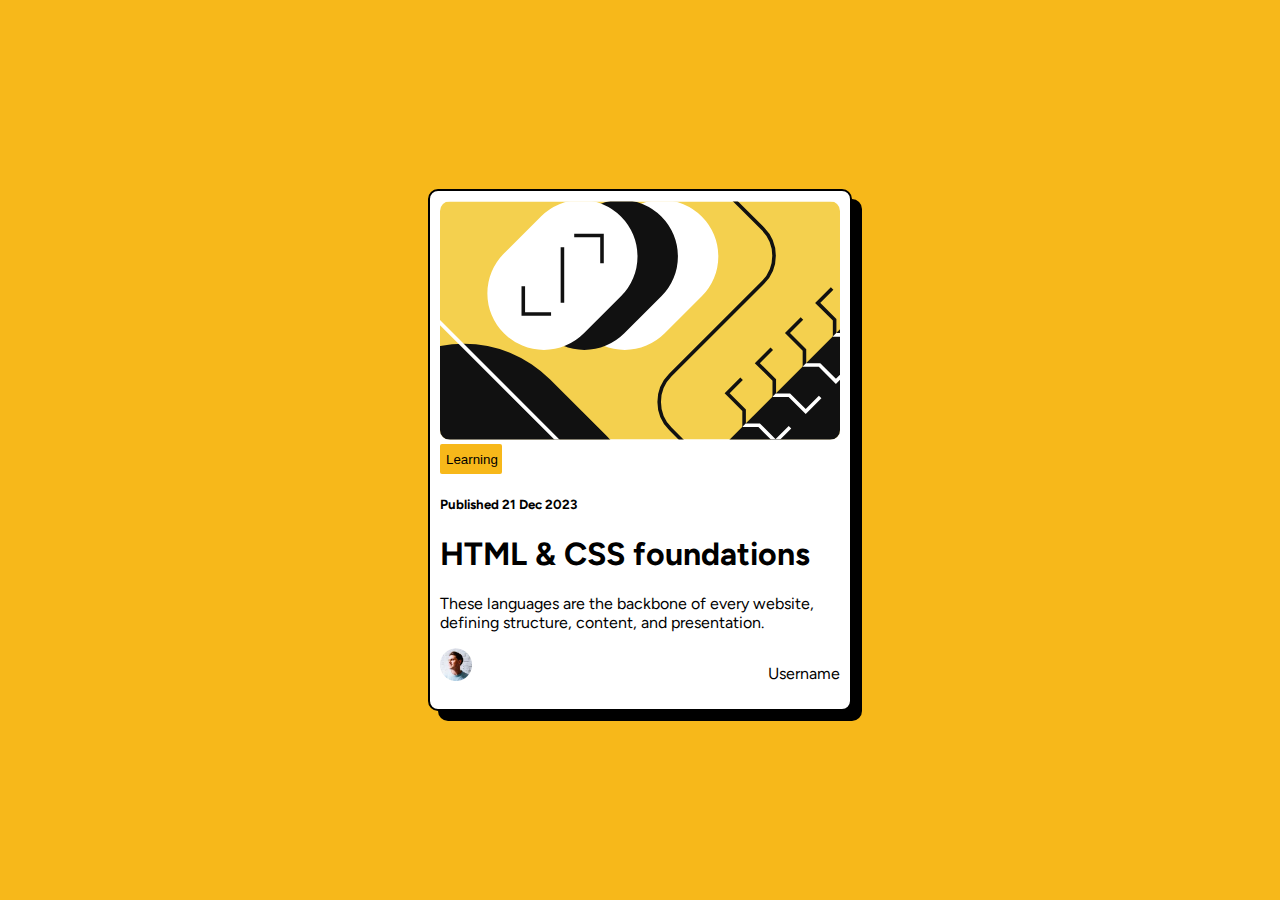
<file: blog-preview-card-main/index.html>
<!DOCTYPE html>
<html lang="en">
<head>
  <meta charset="UTF-8">
  <meta name="viewport" content="width=device-width, initial-scale=1.0"> <!-- displays site properly based on user's device -->

<link rel="icon" type="image/png" sizes="32x32" href="./assets/images/favicon-32x32.png">
<link rel="preconnect" href="https://fonts.googleapis.com">
<link rel="preconnect" href="https://fonts.gstatic.com" crossorigin>
<link href="https://fonts.googleapis.com/css2?family=Figtree:ital,wght@0,300..900;1,300..900&display=swap" rel="stylesheet">
<link rel="stylesheet" href="style.css">
  
  <title>Frontend Mentor | Blog preview card</title>

  <!-- Feel free to remove these styles or customise in your own stylesheet 👍 -->
  <style>
    .attribution { font-size: 11px; text-align: center; }
    .attribution a { color: hsl(228, 45%, 44%); }
  </style>
</head>
<body>
<div id="main-container">

  <img src="./assets/images/illustration-article.svg" alt="illustration-article" width="400px">

 <button  class="button-learning">Learning</button>

<div class="publised-date-container">
  <h5>Published 21 Dec 2023</h5> 
</div>

  <div class="title-container">
    <h1>HTML & CSS foundations</h1>
  </div>

  <p>These languages are the backbone of every website, defining structure, content, and presentation.</p>

  <div class="profile-container">
    <img src="./assets/images/image-avatar.jpeg" alt="avatar" width="32px">
    <p class="user">Username</p>
  </div>
</div>
</body>
</html>
</file>
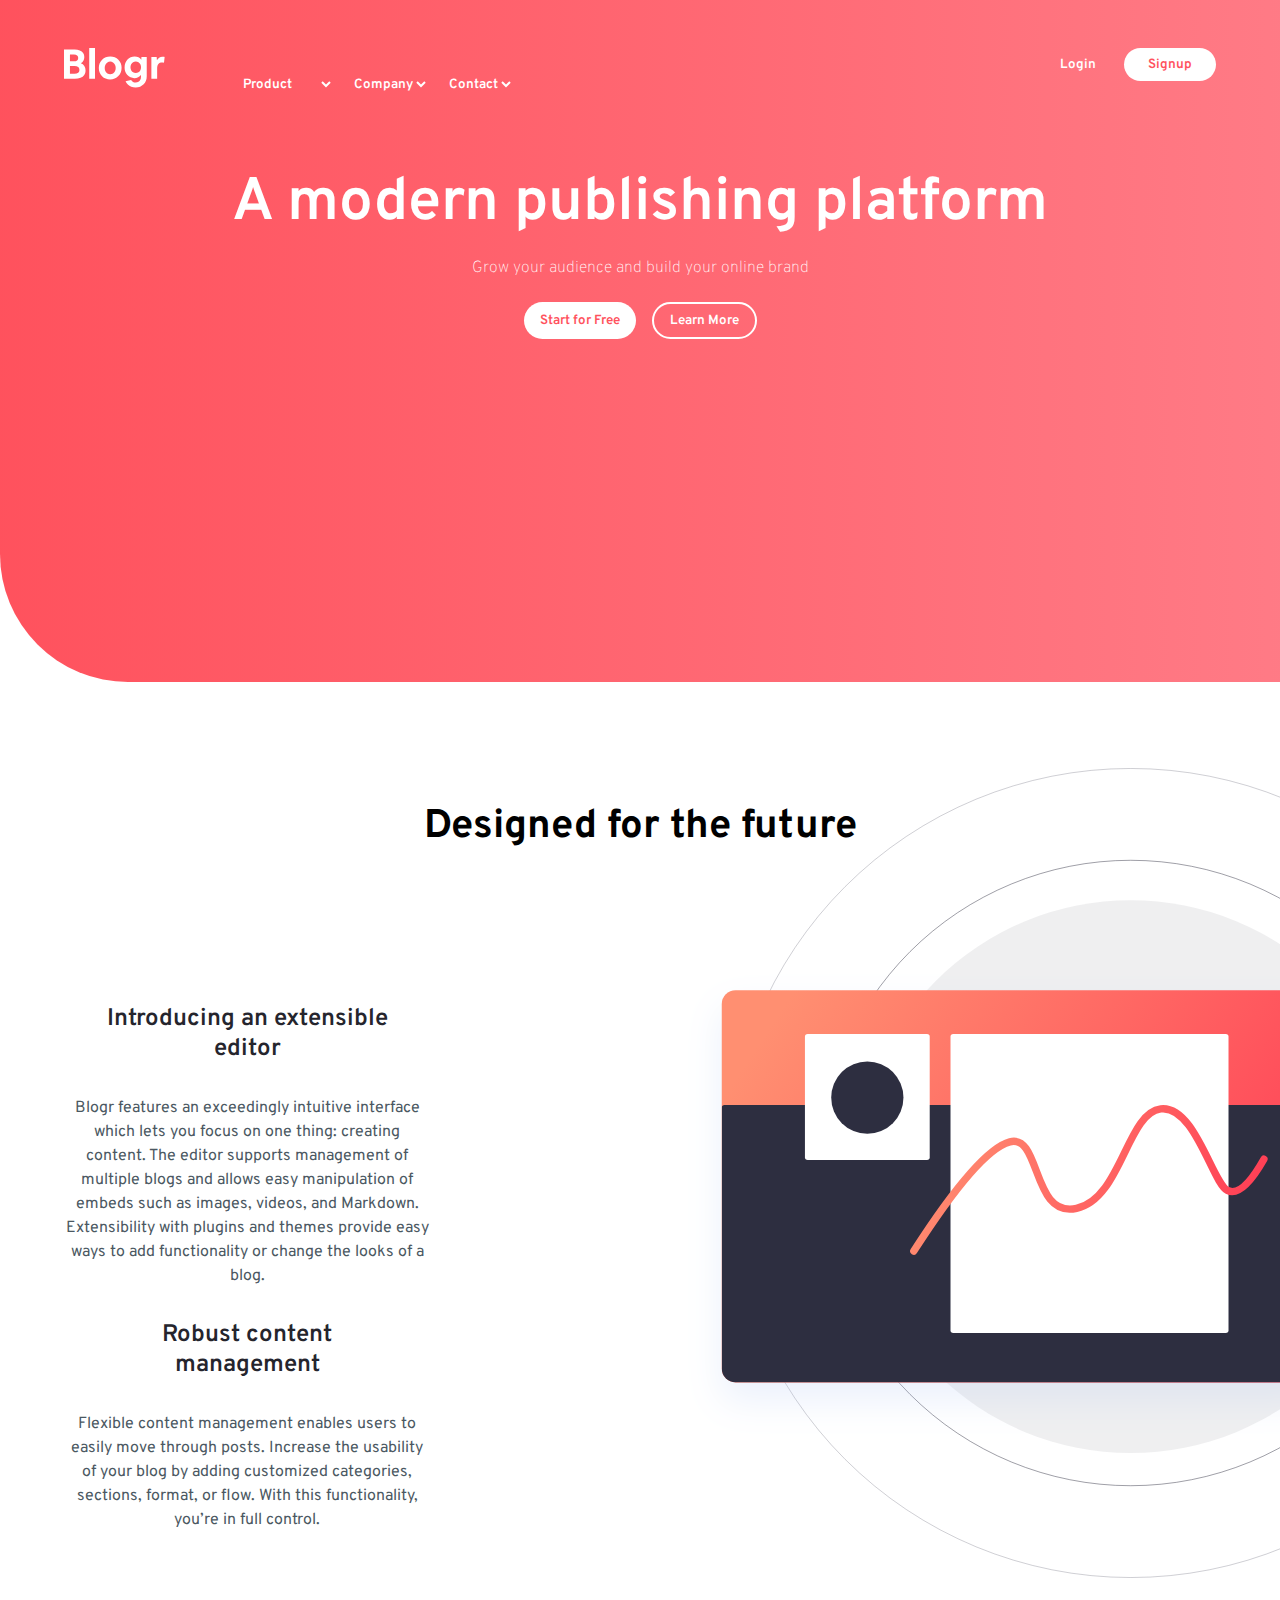
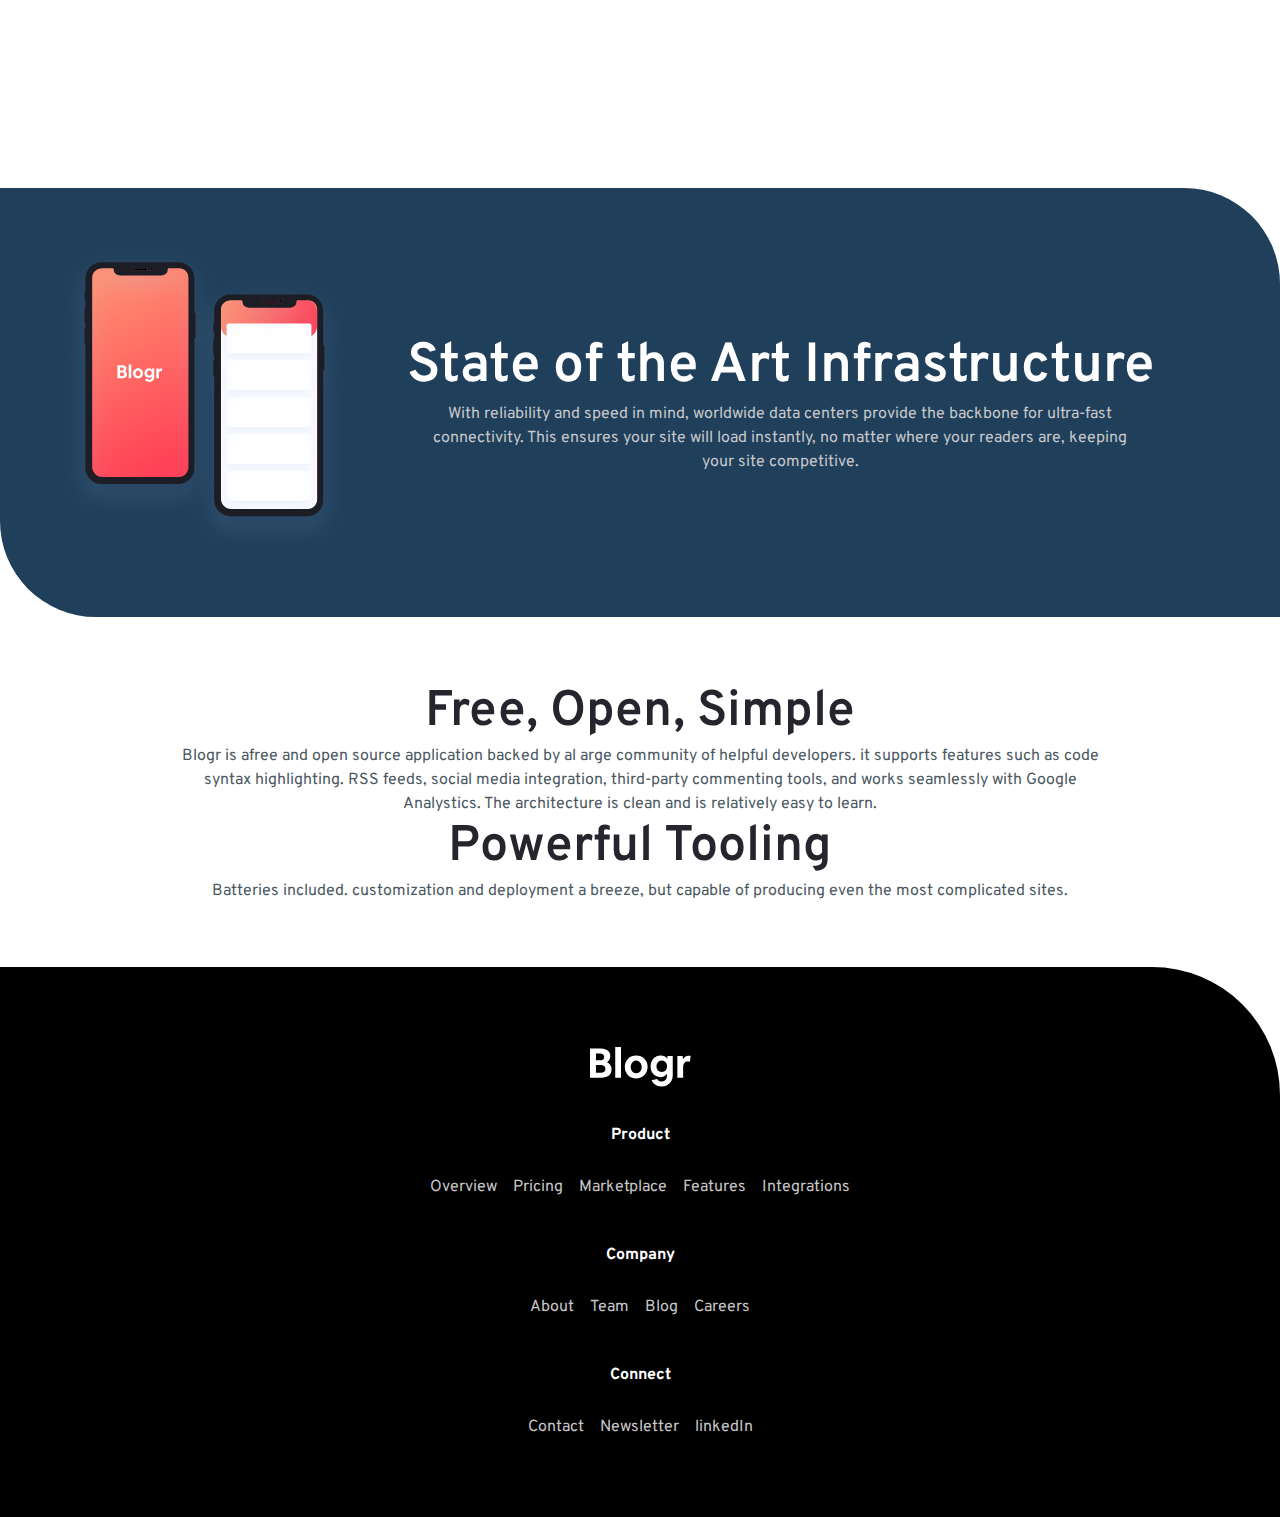
<file: blogr-landing-page-main/index.html>
<!DOCTYPE html>
<html lang="en">
<head>
  <meta charset="UTF-8">
  <meta name="viewport" content="width=device-width, initial-scale=1.0">
  <link rel="stylesheet" href="./style.css">
  <title>Document</title>
</head>
<body>
<header>
  <div class="logo">
    <img src="assets/images/logo.svg" alt="Logo">
  </div>


    <nav>
      <select name="product" id="products">
        <option value="product"><a href="#">Product</a></option>
        <option><a href="#">Overview</a></option>
        <option><a href="#">Pricing</a></option>
        <option><a href="#">Marketplace</a></option>
        <option><a href="#">Features</a></option>
        <option><a href="#">Integrations</a></option>
      </select>

      <select name="company" id="company">
        <option value="company"><a href="#">Company</a></option>
        <option><a href="#">About</a></option>
        <option><a href="#">Team</a></option>
        <option><a href="#">Blog</a></option>
        <option><a href="#">Careers</a></option>
      </select>

      <select name="contact" id="contact">
        <option value=""><a href="#">Contact</a></option>
      </select>
    </nav>
    

    <div class="login-signup-btn">
      <button class="login-btn">Login</button>
      <button class="signup-btn">Signup</button>
    </div>

  <div class="hamburger-btn">
    <img src="assets/images/icon-hamburger.svg" alt="">
  </div>
</header>

<main>
  <section class="hero-section">
      <div class="hero-section-details">
        <h1 class="hero-title">A modern publishing platform</h1>
        <p class="hero-description">Grow your audience and build your online brand</p>
      </div>

        <div class="hero-btns">
          <button class="start-btn">Start for Free</button>
          <button class="learn-btn">Learn More</button>
        </div>
  </section>

  <section class="about-section">
    <h2 class="about-title">Designed for the future</h2>
    <div class="description">
      <div class="about-section-details">
      <img class="about-mobile-img" src="assets/images/illustration-editor-mobile.svg" alt="Editor Mobile">
      <img class="about-desktop-img" src="assets/images/illustration-editor-desktop.svg" alt="">
    </div>

    <div class="about-section-description">
      <h2 class="about-description-title">Introducing an extensible editor</h2>
      <p class="about-description">Blogr features an exceedingly intuitive interface which lets you focus on one thing: creating content. The editor supports management of multiple blogs and allows easy manipulation of embeds such as images, videos, and Markdown. Extensibility with plugins and themes provide easy ways to add functionality or change the looks of a blog.</p>

      <h2 class="about-description-title">Robust content management</h2>
      <p class="about-description">
        Flexible content management enables users to easily move through posts. Increase the usability of your blog by adding customized categories, sections, format, or flow. With this functionality, you’re in full control.
      </p>
      </div>
    </div>
  </section>

  <section class="articles-section">
    <div class="articles-section-details">
    <div class="articles-illustration-img">
    <img class="articles-img" src="assets/images/illustration-phones.svg" alt="">
    </div>
    <div class="articles-details">
      <h2 class="articles-title">State of the Art Infrastructure</h2>
      <p class="articles-description">With reliability and speed in mind, worldwide data centers provide the backbone for ultra-fast connectivity. This ensures your site will load instantly, no matter where your readers are, keeping your site competitive.</p>
    </div>
    </div>
  </section>

  <section class="blog-tooling-section">
  <div class="blog-tooling-section-details">
  <div class="blog-tooling-img">
  <img class="blog-tooling-illustration-mobile" src="assets/images/illustration-laptop-mobile.svg" alt="">
  <img class="blog-tooling-illustration-desktop" src="assets/images/illustration-laptop-desktop.svg" alt="">
  </div>

  <div class="blog-tooling-details">
    <h2 class="blog-tooling-title">Free, Open, Simple</h2>
    <p class="blog-tooling-description">Blogr is afree and open source application backed by al arge community of helpful developers. it supports features such as code syntax highlighting. RSS feeds, social media integration, third-party commenting tools, and works seamlessly with Google Analystics. The architecture is clean and is relatively easy to learn.</p>
    <h2 class="blog-tooling-title">Powerful Tooling</h2>
    <p class="blog-tooling-description">Batteries included. customization and deployment a breeze, but capable of producing even the most complicated sites.</p>

  </div>
  </div>
  </section>
</main>

<footer>
  <div class="footer-logo">
    <img src="assets/images/logo.svg" alt="Logo">
  </div>
    <div class="nav-links">
      <div class="products">
        <h4>Product</h4>
        <ul>
          <li><a href="">Overview</a></li>
          <li><a href="">Pricing</a></li>
          <li><a href="">Marketplace</a></li>
          <li><a href="">Features</a></li>
          <li><a href="">Integrations</a></li>
        </ul>
      </div>
      
      <div class="company">
        <h4>Company</h4>
        <ul>
          <li><a href="">About</a></li>
          <li><a href="">Team</a></li>
          <li><a href="">Blog</a></li>
          <li><a href="">Careers</a></li>
        </ul>
      </div>
      
      <div class="Connect">
        <h4>Connect</h4>
        <ul>
          <li><a href="">Contact</a></li>
          <li><a href="">Newsletter</a></li>
          <li><a href="">linkedIn</a></li>
        </ul>
    </div>
    </div>
</footer>
</body>
</html>
</file>
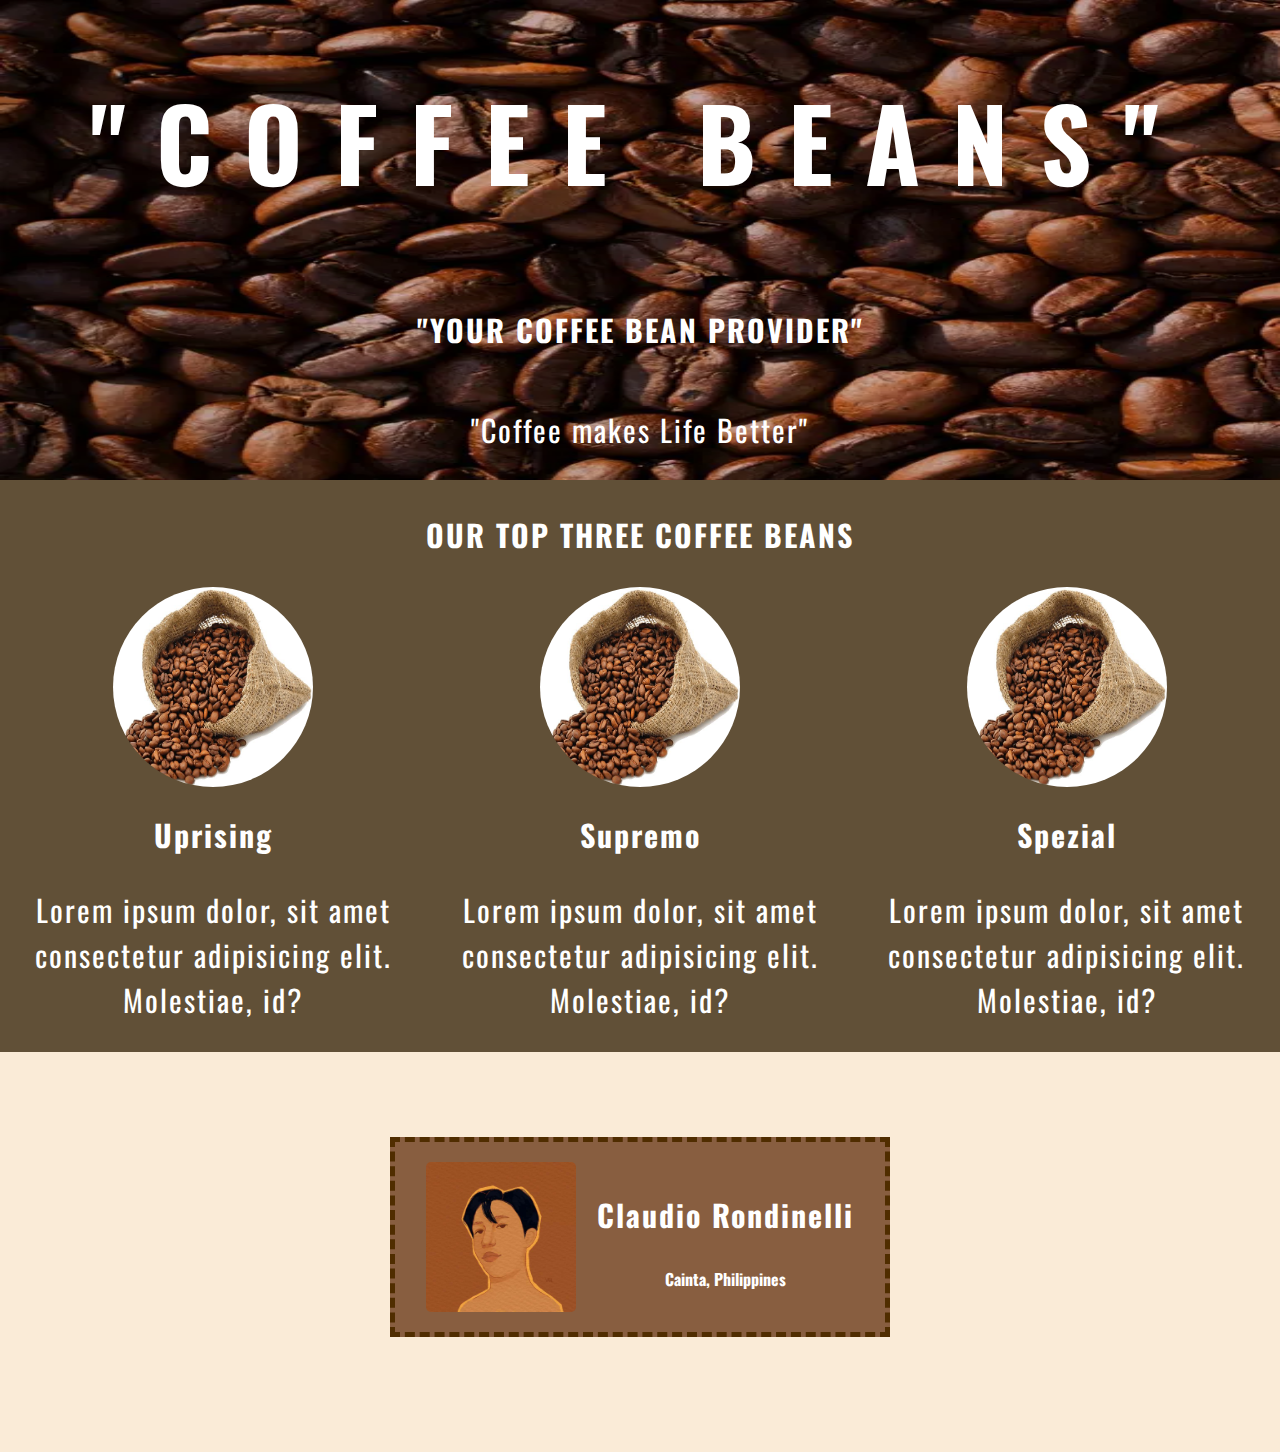
<file: coffeebeans-site/index.html>
<html lang="en">
<head>
    <meta charset="UTF-8">
    <meta name="viewport" content="width=device-width, initial-scale=1.0">
    <link rel="stylesheet" href="./style.css">
    <link rel="preconnect" href="https://fonts.googleapis.com">
    <link rel="preconnect" href="https://fonts.gstatic.com" crossorigin>
    <link href="https://fonts.googleapis.com/css2?family=Oswald:wght@200..700&display=swap" rel="stylesheet">
    
    <title>Coffee Beans</title>
</head>
<body>
    <div id="header">
        <h1 class="container-title">"COFFEE BEANS"</h1>
        <h2>"YOUR COFFEE BEAN PROVIDER"</h2>
        <p>"Coffee makes Life Better"</p>
    </div>

    <h3 class="three-products">OUR TOP THREE COFFEE BEANS</h3>
    <div class="products-container">
            <div class="item-one">
                <img class="product" src="./images/item.jpg" alt="BEANS">
                <h2>Uprising</h2>
                <p>Lorem ipsum dolor, sit amet consectetur adipisicing elit. Molestiae, id?</p>
            </div>

            <div class="item-one">
                <img class="product" src="./images/item.jpg" alt="BEANS">
                <h2>Supremo</h2>
                <p>Lorem ipsum dolor, sit amet consectetur adipisicing elit. Molestiae, id?</p>
            </div>

            <div class="item-one">
                <img class="product" src="./images/item.jpg" alt="BEANS">
                <h2>Spezial</h2>
                <p>Lorem ipsum dolor, sit amet consectetur adipisicing elit. Molestiae, id?</p>
            </div>

    </div>

    <div class="card-container">
        <div class="card">

            <div class="avatar">
                <img 
                    class="img-profile" 
                    src="./images/prodile.jpg.jpg" 
                    alt="ProfilePicture">
            </div>

            <div class="info">
                <h3>Claudio Rondinelli</h3>
                <h4>Cainta, Philippines</h4>
            </div>
            
        </div>
    </div>
</body>
</html>
</file>
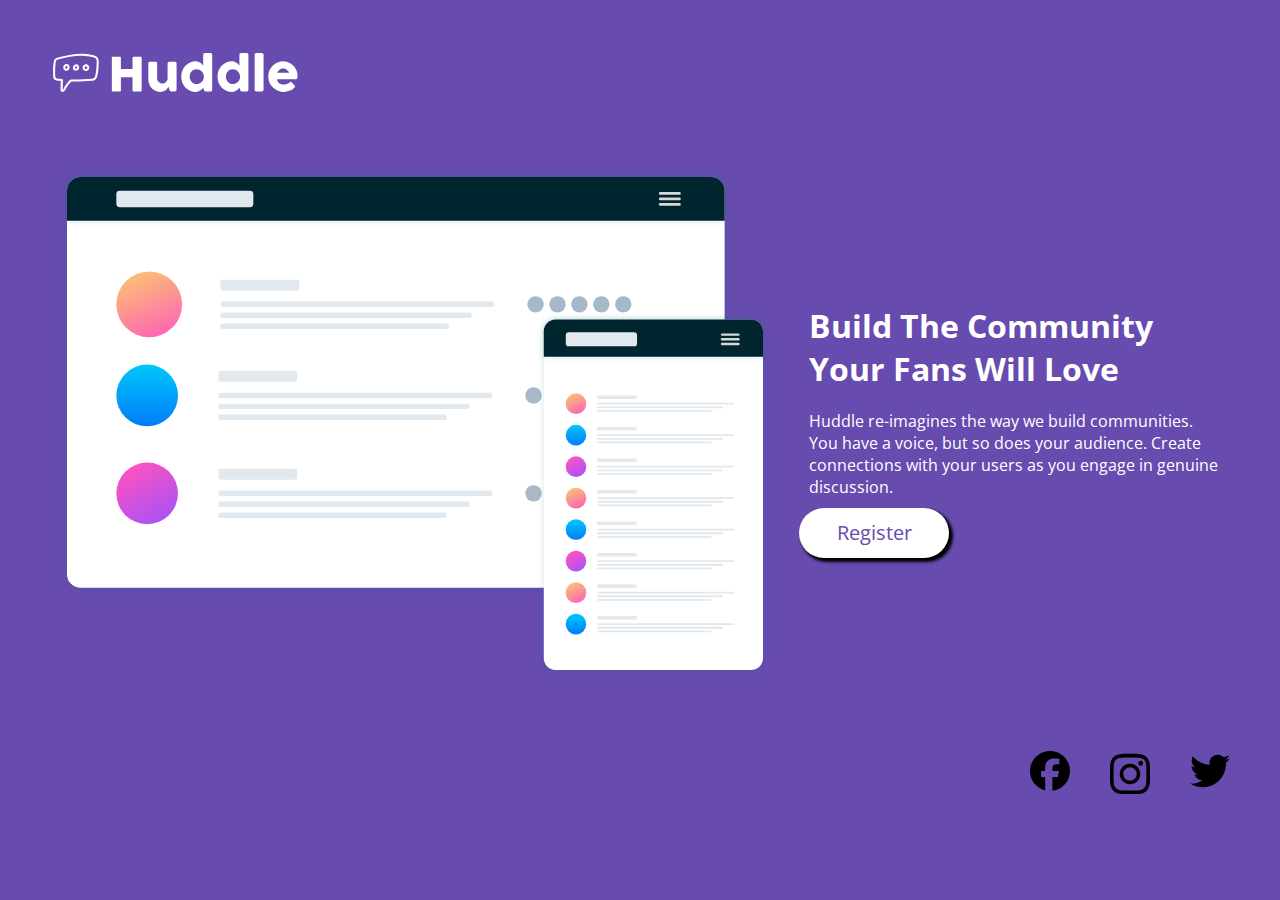
<file: huddle-landing-page-with-single-introductory-section-master/index.html>
<!DOCTYPE html>
<html lang="en">
<head>
  <meta charset="UTF-8">
  <meta name="viewport" content="width=device-width, initial-scale=1.0"> <!-- displays site properly based on user's device -->

  <link rel="icon" type="image/png" sizes="32x32" href="./images/favicon-32x32.png">
  <link rel="preconnect" href="https://fonts.googleapis.com">
  <link rel="preconnect" href="https://fonts.gstatic.com" crossorigin>
  <link href="https://fonts.googleapis.com/css2?family=Open+Sans:ital,wght@0,300..800;1,300..800&display=swap" rel="stylesheet">
  <link rel="stylesheet" href="./style.css">
  
  <title>Frontend Mentor | Huddle landing page with single introductory section</title>

  <!-- Feel free to remove these styles or customise in your own stylesheet 👍 -->
  <style>
    .attribution { font-size: 11px; text-align: center; }
    .attribution a { color: hsl(228, 45%, 44%); }
  </style>
</head>
<body>
  <header>
    <img src="./images/logo.svg" alt="">
  </header>
  <main>
    <div class="container">
      <div class="image-container">
        <img src="./images/illustration-mockups.svg" alt="">
      </div>

      <div class="text">
        <h1 class="title-container">Build The Community Your Fans Will Love</h1>

        <p>Huddle re-imagines the way we build communities. You have a voice, but so does your audience. 
          Create connections with your users as you engage in genuine discussion. </p>

          <button class="btn">Register</button>
      </div>    

      
    </div>  
  </main>

  <footer>
      <div class="footer__facebook">
        <img src="./images/facebook.svg" alt="">
      </div>
      <div class="footer__instagram">
        <img src="./images/instagram.svg" alt="">
      </div>
      <div class="footer__twitter">
        <img src="./images/twitter.svg" alt="">
      </div>
  </footer>
</body>
</html>
</file>
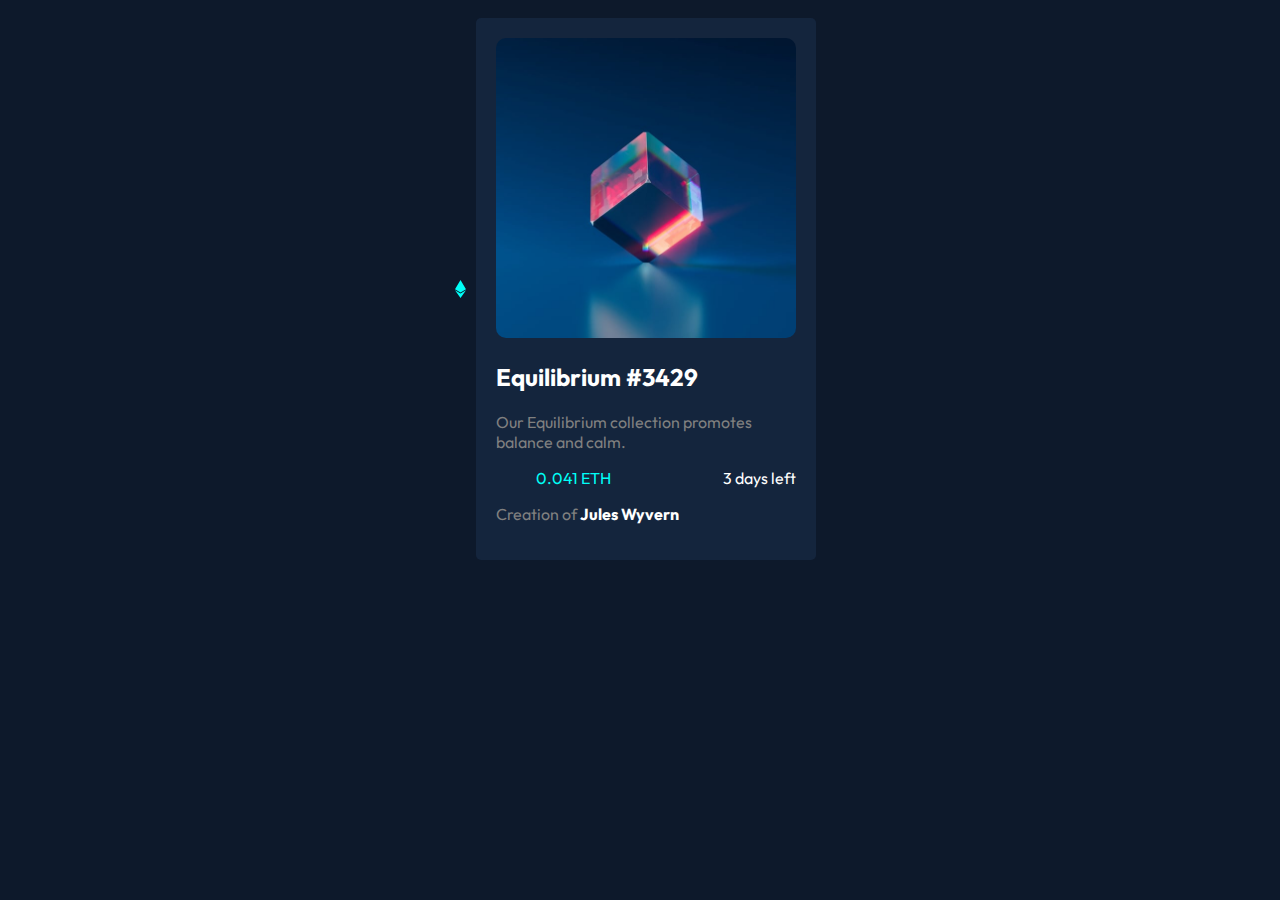
<file: nft-preview-card-component-main - Copy/index.html>
<!DOCTYPE html>
<html lang="en">
<head>
  <meta charset="UTF-8">
  <meta name="viewport" content="width=device-width, initial-scale=1.0"> <!-- displays site properly based on user's device -->

  <link rel="icon" type="image/png" sizes="32x32" href="./images/favicon-32x32.png">
  <link rel="stylesheet" href="./style.css">
  <link rel="preconnect" href="https://fonts.googleapis.com">
  <link rel="preconnect" href="https://fonts.gstatic.com" crossorigin>
  <link href="https://fonts.googleapis.com/css2?family=Outfit:wght@100..900&display=swap" rel="stylesheet">

  <svg width="11" height="18" xmlns="http://www.w3.org/2000/svg"><path d="M11 10.216 5.5 18 0 10.216l5.5 3.263 5.5-3.262ZM5.5 0l5.496 9.169L5.5 12.43 0 9.17 5.5 0Z" fill="#00FFF8"/></svg>
  
  <title>Frontend Mentor | NFT preview card component</title>

  <!-- Feel free to remove these styles or customise in your own stylesheet 👍 -->
  <style>
    .attribution { font-size: 11px; text-align: center; }
    .attribution a { color: hsl(228, 45%, 44%); }
  </style>
</head>
<body>

  <div id="main-card">

    <img src="./images/image-equilibrium.jpg" alt="Equilibrium">

     <h2 class="title-container">Equilibrium #3429</h2>

      <p class="text">Our Equilibrium collection promotes balance and calm.</p>

      <ol>
        <li class="text-equilibrium">0.041 ETH</li>
        <li>3 days left</li>
      </ol>

      <p>Creation of<strong> Jules Wyvern</strong></p>

    </div>

<!--<div class="attribution">
    Challenge by <a href="https://www.frontendmentor.io?ref=challenge" target="_blank">Frontend Mentor</a>. 
    Coded by <a href="#">Your Name Here</a>.
  </div>
--> 
</body>
</html>
</file>
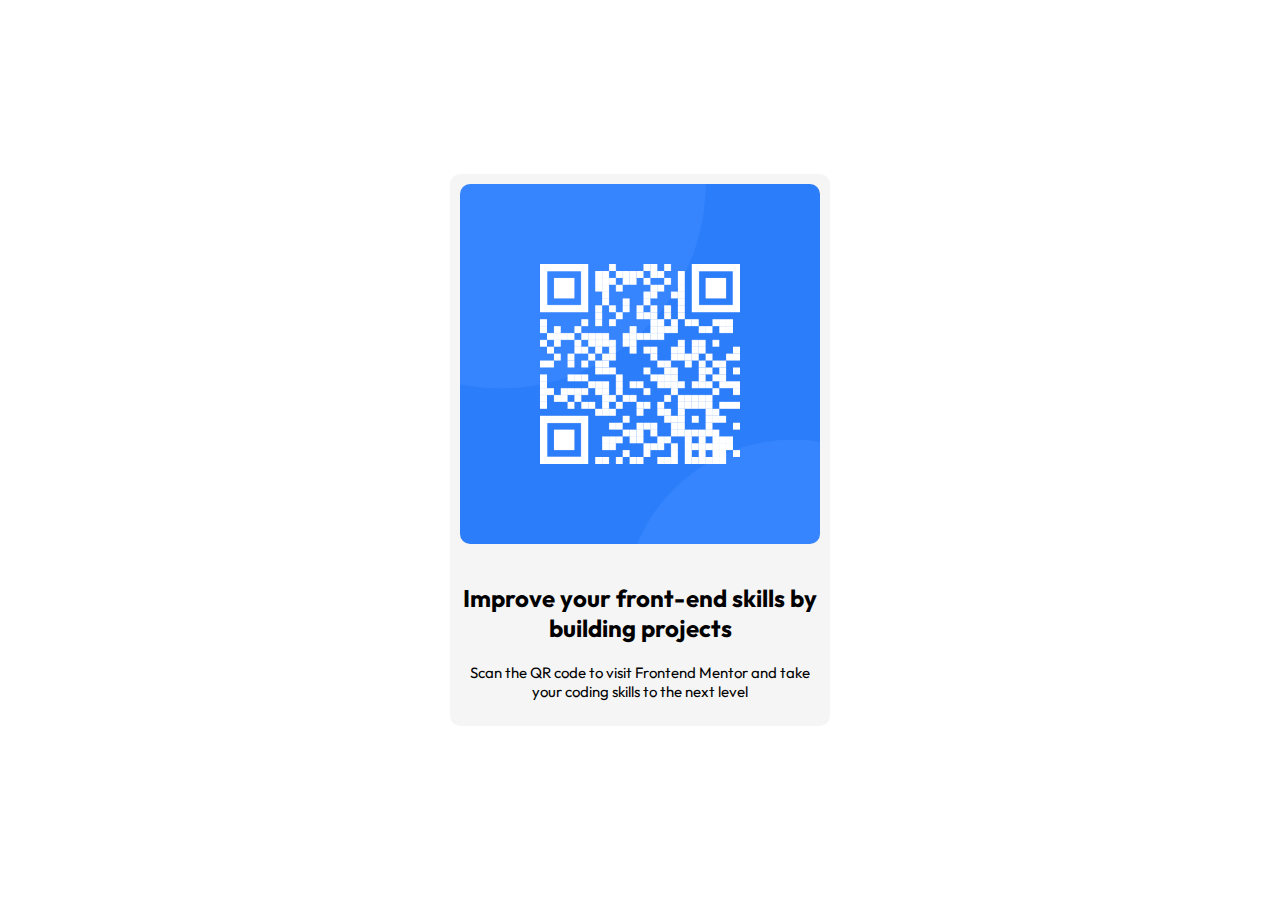
<file: qr-code-component-main/index.html>
<!DOCTYPE html>
<html lang="en">
<head>
  <meta charset="UTF-8">
  <meta name="viewport" content="width=device-width, initial-scale=1.0"> <!-- displays site properly based on user's device -->

  <link rel="icon" type="image/png" sizes="32x32" href="./images/favicon-32x32.png">
  <!--GOOGLE FONTS-->
  <link rel="preconnect" href="https://fonts.googleapis.com">
  <link rel="preconnect" href="https://fonts.gstatic.com" crossorigin>
  <link href="https://fonts.googleapis.com/css2?family=Outfit:wght@100..900&display=swap" rel="stylesheet">
  <link rel="stylesheet" href="style.css">
  
  <title>Frontend Mentor | QR code component</title>

  <!-- Feel free to remove these styles or customise in your own stylesheet 👍 -->
  <style>
    .attribution { font-size: 11px; text-align: center; }
    .attribution a { color: hsl(228, 45%, 44%); }
  </style>
</head>
<body>
<!--MAIN_CONTAINER-->
<div id="main-container">
  <img src="../qr-code-component-main/images/image-qr-code.png" alt="QRCODE">
  <!--TITLE-QRCODE-->
  <h2 class="title-container">Improve your front-end skills by building projects</h2>

  <p>Scan the QR code to visit Frontend Mentor and take your coding skills to the next level</p>
</div>
</body>
</html>
</file>
<file: blog-preview-card-main/style.css>
body{
    background: rgb(247, 184, 26);
    background-size: cover;
    font-family: "Figtree", sans-serif;
    font-optical-sizing: auto;
    font-weight: weight;
    font-style: normal;
    display: flex;
    align-items: center;
    justify-content: center;
    height: 100vh;
    margin: 0;
}

#main-container{
    background: white;
    max-width: 400px;
    padding: 10px;
    border-radius: 10px;
    border: 2px solid black;
    box-shadow: 10px 10px black;
}

img{
    border-radius: 10px;
}

.button-learning{
    height: 30px;
    width: 62px;
    font-weight: 400;
    color:black;
    background-color:rgb(247, 184, 26);
    border-radius: 2px;
    cursor: pointer;
    margin-right: 10px;
    border: none;
}

.user{
    float: right;
}
</file>
<file: blogr-landing-page-main/style.css>
@import url("https://fonts.googleapis.com/css2?family=Karla:ital,wght@0,200..800;1,200..800&family=Noto+Sans:ital,wght@0,100..900;1,100..900&family=Overpass:ital,wght@0,100..900;1,100..900&family=PT+Sans+Caption:wght@400;700&family=Poppins:ital,wght@0,100;0,200;0,300;0,400;0,500;0,600;0,700;0,800;0,900;1,100;1,200;1,300;1,400;1,500;1,600;1,700;1,800;1,900&family=Public+Sans:ital,wght@0,100..900;1,100..900&family=Roboto+Mono:ital,wght@0,100..700;1,100..700&family=Ubuntu:ital,wght@0,300;0,400;0,500;0,700;1,300;1,400;1,500;1,700&display=swap");

:root {
  /*BACKGROUND*/
  --bg-white: hsl(0, 0%, 100%);
  --bg-primary: hsl(356, 100%, 66%);
  --bg-secondary: hsl(355, 100%, 74%);
  --bg-tertiary: hsl(208, 49%, 24%);
  --bg-black: hsl(0, 0%, 0%);

  /*BACKGROUND-GRADIENT*/
  --bg-primary-linear-gradient: linear-gradient(
    to right,
    var(--bg-primary),
    var(--bg-secondary)
  );

  /*TEXT-COLOR*/
  --text-header: white;
  --text-primary: hsl(240, 2%, 79%);
  --text-secondary: hsl(207, 13%, 34%);
  --text-tertiary: hsl(240, 10%, 16%);
  --text-peach: hsl(356, 100%, 66%);

  /*MEDIA-QUARIES*/
  --mobile-screen: 375px;
  --desktop-screen: 1440px;

  /*FONT-FAMILY*/
  --font-family: "Overpass", sans-serif;

  /*FONT-SIZE*/
  --font-size: 16px;
}

* {
  margin: 0;
  padding: 0;
  box-sizing: border-box;
  font-family: var(--font-family);
  list-style: none;
  text-decoration: none;
}

header {
  background: var(--bg-primary-linear-gradient);
  padding: 3rem 1.5rem;
  display: flex;
  justify-content: space-between;

  nav {
    padding-right: 28rem;
    display: flex;
    align-items: end;
    gap: 1rem;

    select {
      background: transparent;
      color: var(--text-header);
      border: none;
      cursor: pointer;
      font-weight: 600;
    }
    option {
      background: var(--bg-white);
      color: var(--text-peach);
      font-weight: 600;
    }
  }

  .login-signup-btn {
    .login-btn {
      padding: 0.5rem 1.5rem;
      background: transparent;
      color: var(--bg-white);
      border: none;
      border-radius: 2rem;
      cursor: pointer;
      font-weight: 600;
    }

    .signup-btn {
      padding: 0.5rem 1.5rem;
      background: var(--bg-white);
      color: var(--text-peach);
      border: none;
      border-radius: 2rem;
      cursor: pointer;
      font-weight: 600;
    }
  }
}

.hero-section {
  height: 60vh;
  background: var(--bg-primary-linear-gradient);
  border-radius: 0rem 0rem 0rem 8rem;

  .hero-section-details {
    padding: 1.5rem;
    text-align: center;

    .hero-title {
      padding: 0;
      color: var(--text-header);
      font-size: 500;
      font-weight: 600;
      margin-bottom: 1rem;
    }
    .hero-description {
      padding: 0rem 0.5rem;
      color: var(--text-header);
      font-weight: 100;
    }
  }

  .hero-btns {
    display: flex;
    justify-content: center;
    gap: 1rem;

    .start-btn {
      padding: 0.5rem 1rem;
      background: var(--bg-white);
      color: var(--text-peach);
      border: none;
      border-radius: 2rem;
      cursor: pointer;
      font-weight: 600;
    }

    .learn-btn {
      padding: 0.5rem 1rem;
      background: transparent;
      color: var(--bg-white);
      border: 2px solid var(--bg-white);
      border-radius: 2rem;
      cursor: pointer;
      font-weight: 600;
    }
  }
}

.about-section {
  padding-bottom: 9rem;

  .about-title {
    padding: 7.5rem 0rem 3rem 0rem;
    text-align: center;
  }

  .about-mobile-img {
    width: 100%;
  }

  .about-section-title {
    .about-description-title {
      color: var(--text-tertiary);
      font-size: 500;
      font-weight: 600;
    }
  }

  .about-section-description {
    text-align: center;

    .about-description-title {
      color: var(--text-tertiary);
      padding: 2rem;
      font-size: 500;
      font-weight: 600;
    }

    .about-description {
      color: var(--text-secondary);
      line-height: 1.5;
    }
  }
}

.articles-section {
  background: var(--bg-tertiary);
  padding-bottom: 5rem;
  border-radius: 0rem 6rem 0rem 6rem;

  .articles-illustration-img {
    .articles-img {
      width: 100%;
    }
  }

  .articles-details {
    padding: 3rem 1.5rem;
    text-align: center;

    .articles-title {
      color: var(--bg-white);
      font-size: 40px;
      font-weight: 600;
    }

    .articles-description {
      color: var(--text-primary);
      line-height: 1.5;
      padding: 1rem 0rem;
    }
  }
}

.blog-tooling-section {
  .blog-tooling-section-details {
    .blog-tooling-img {
      .blog-tooling-illustration-mobile {
        padding-top: 4rem;
        width: 100%;
      }
    }

    .blog-tooling-details {
      text-align: center;
      padding: 1rem 0.5rem;

      .blog-tooling-title {
        color: var(--text-tertiary);
        font-size: 30px;
        font-weight: 600;
      }

      .blog-tooling-description {
        color: var(--text-secondary);
        line-height: 1.5;
        padding: 1rem 2rem;
      }
    }
  }
}

footer {
  background: var(--bg-black);
  padding: 5rem 0rem;
  border-radius: 0rem 8rem 0rem 0rem;

  .footer-logo{
    text-align: center;
  }

  h4 {
    color: var(--bg-white);
    text-align: center;
    padding: 2rem 0rem;
  }

  .nav-links {
    display: flex;
    justify-content: center;
    align-items: center;
    flex-direction: column;
    text-align: center;

    ul {
      li{
        a {
          color: var(--text-primary);
        }
      }
    }
  }
}

@media screen and (max-width: 768px) {
  header {
    nav {
      display: none;
    }

    .login-signup-btn {
      display: none;
    }
  }

  .hero-section {
    .hero-section-details {
      .hero-title {
        font-size: 34px;
      }
    }
  }

  .about-section {
    .about-title {
      font-size: 30px;
    }

    .about-desktop-img {
      display: none;
    }

    .about-section-description {
      padding: 0rem 1rem;
    }
  }
}

.blog-tooling-section {
  .blog-tooling-illustration-desktop {
    display: none;
  }
}

@media screen and (min-width: 768px) {
  header {
    padding: 3rem 4rem;

    .hamburger-btn {
      display: none;
    }
  }

  .hero-section {
    .hero-section-details {
      .hero-title {
        font-size: 60px;
      }
    }
  }

  .about-section {
    padding-bottom: 0;

    .about-title {
      text-align: center;
      font-size: 40px;
      padding: 7.5rem;
    }

    .description {
      display: flex;
      flex-direction: row-reverse;

      .about-mobile-img {
        display: none;
      }

      .about-desktop-img {
        width: 850px;
        position: relative;
        left: 30%;
        bottom: 25%;
      }

      .about-section-description {
        padding: 0rem 0rem 0rem 4rem;
      }
    }
  }

  .articles-section {
    padding: 0;

    .articles-section-details {
      padding: 4rem;
      display: flex;
      justify-content: center;
      align-items: center;
    }

    .articles-illustration-img {
      .articles-img {
        width: 100%;
      }
    }

    .articles-details {
      .articles-title {
        font-size: 55px;
      }

      .articles-description {
        padding: 0rem 3rem 0rem 3rem;
      }
    }
  }

  .blog-tooling-section {
    .blog-tooling-section-details {
      display: flex;
      justify-content: center;
      align-items: center;
      padding: 4rem;

      .blog-tooling-illustration-desktop {
        width: 850px;
      }

      .blog-tooling-illustration-mobile {
        display: none;
      }

      .blog-tooling-details {
        padding: 0rem 4rem 0rem 4rem;

        .blog-tooling-title {
          font-size: 50px;
        }

        .blog-tooling-description {
          padding: 0rem 3rem 0rem 3rem;
        }
      }
    }
  }

footer {

 
    .nav-links, ul{
      display: flex;
      justify-content: space-between;
      align-items: center;
      gap: 1rem;
    }

}
}
</file>
<file: coffeebeans-site/style.css>
body {
    margin:0;
    text-align: center;
    background-image: url(./images/coffee\ beans.webp);
    background-size:cover;
    background-repeat: no-repeat;
    background-size: 2000px 480px;
    background-color: #615037;
    color: white;
    font-family: "Oswald", sans-serif;
}

#header {
    display: flex;
    flex-direction: column;
    align-items: center;
}

.container-title {
    font-size:100px;
    letter-spacing: 2rem;
}

h2, h3, p {
    letter-spacing: 2px;
    font-size: 30px;
}

.products-container {
    display: flex;
    justify-content: space-between;
}

.item-title {
    padding: 50px 0 20px 0;
}

.product {
    width: 200px;
    height: 200px;
    border-radius: 100px;
}

.card-container {
    background-color: antiquewhite;
    height: 400px;
    display: flex;
    align-items: center;
}

.img-profile{
    width: 150px;
    border-radius: 5px;
}

h3, h4, p{
    text-align: center;
}

.card{
    display: flex;
    width:450px;
    border: 5px dashed rgb(80, 45, 0);
    background: rgb(136, 94, 64);
    padding: 20px;
    justify-content: space-around;
    margin: 0px auto 30px auto;
}
</file>
<file: huddle-landing-page-with-single-introductory-section-master/style.css>
* {
    margin: 0px;
    padding: 10px;
    box-sizing: border-box;
    background-color: hsl(257, 40%, 49%);
   /* background-image: url(./images/bg-desktop.svg);*/
    font-family: "Open Sans", sans-serif;
    font-weight: 400px;
    color: white;
}

.container {
    display: flex;
    align-items: center;
}

.btn {
    height: 50px;
    width: 150px;
    background-color: white;
    color: hsl(257, 40%, 49%);
    font-size: 20px;
    border-radius: 50px;
    box-shadow: 3px 3px 3px 1px black;
    border: none;
    cursor: pointer;
}

.btn:hover {
    color: white;
    background-color: hsl(257, 40%, 49%);
    transition: 0.1s ease;
}


footer {
    margin: 0;
    display: flex;
    flex-direction: row;
    float: right;

    [class ^="footer"] {
        width: 80px;
        height:80px;
    }
}
</file>
<file: nft-preview-card-component-main - Copy/style.css>
body {
    background: hsl(217, 54%, 11%);
    color: white;
    font-family: "Outfit", sans-serif;
    display: flex;
    justify-content: center;
    align-items: center;
}

#main-card {
   background-color: hsl(216, 50%, 16%);
    padding: 20px;
    margin: 10px;
    max-width: 300px;
    border-radius: 5px;
}

img {
    width:100%;
    border-radius: 10px;
}

.text, p {
    color: grey;
}

strong {
    color: white;
}

ol {
    list-style: none;
    display: flex;
    justify-content: space-between;
    text-align: center;
}

.text-equilibrium {
    color: hsl(178, 100%, 50%);
}
</file>
<file: qr-code-component-main/style.css>
body{
    background: white;
    background-size: cover;
    font-family: "Outfit", sans-serif;
    font-optical-sizing: auto;
    font-weight: weight;
    font-style: normal;
    display: flex;
    align-items: center;
    justify-content: center;
    height: 100vh;
    margin: 0;
}

#main-container{
    background-color: whitesmoke;
    padding: 10px;
    max-width: 360px;
    text-align: center;
    border-radius: 10px;
}

img{
    width: 100%;
    border-radius: 10px;
    margin-bottom: 15px;;
}

p{
    font-size: 15px;
}
</file>
